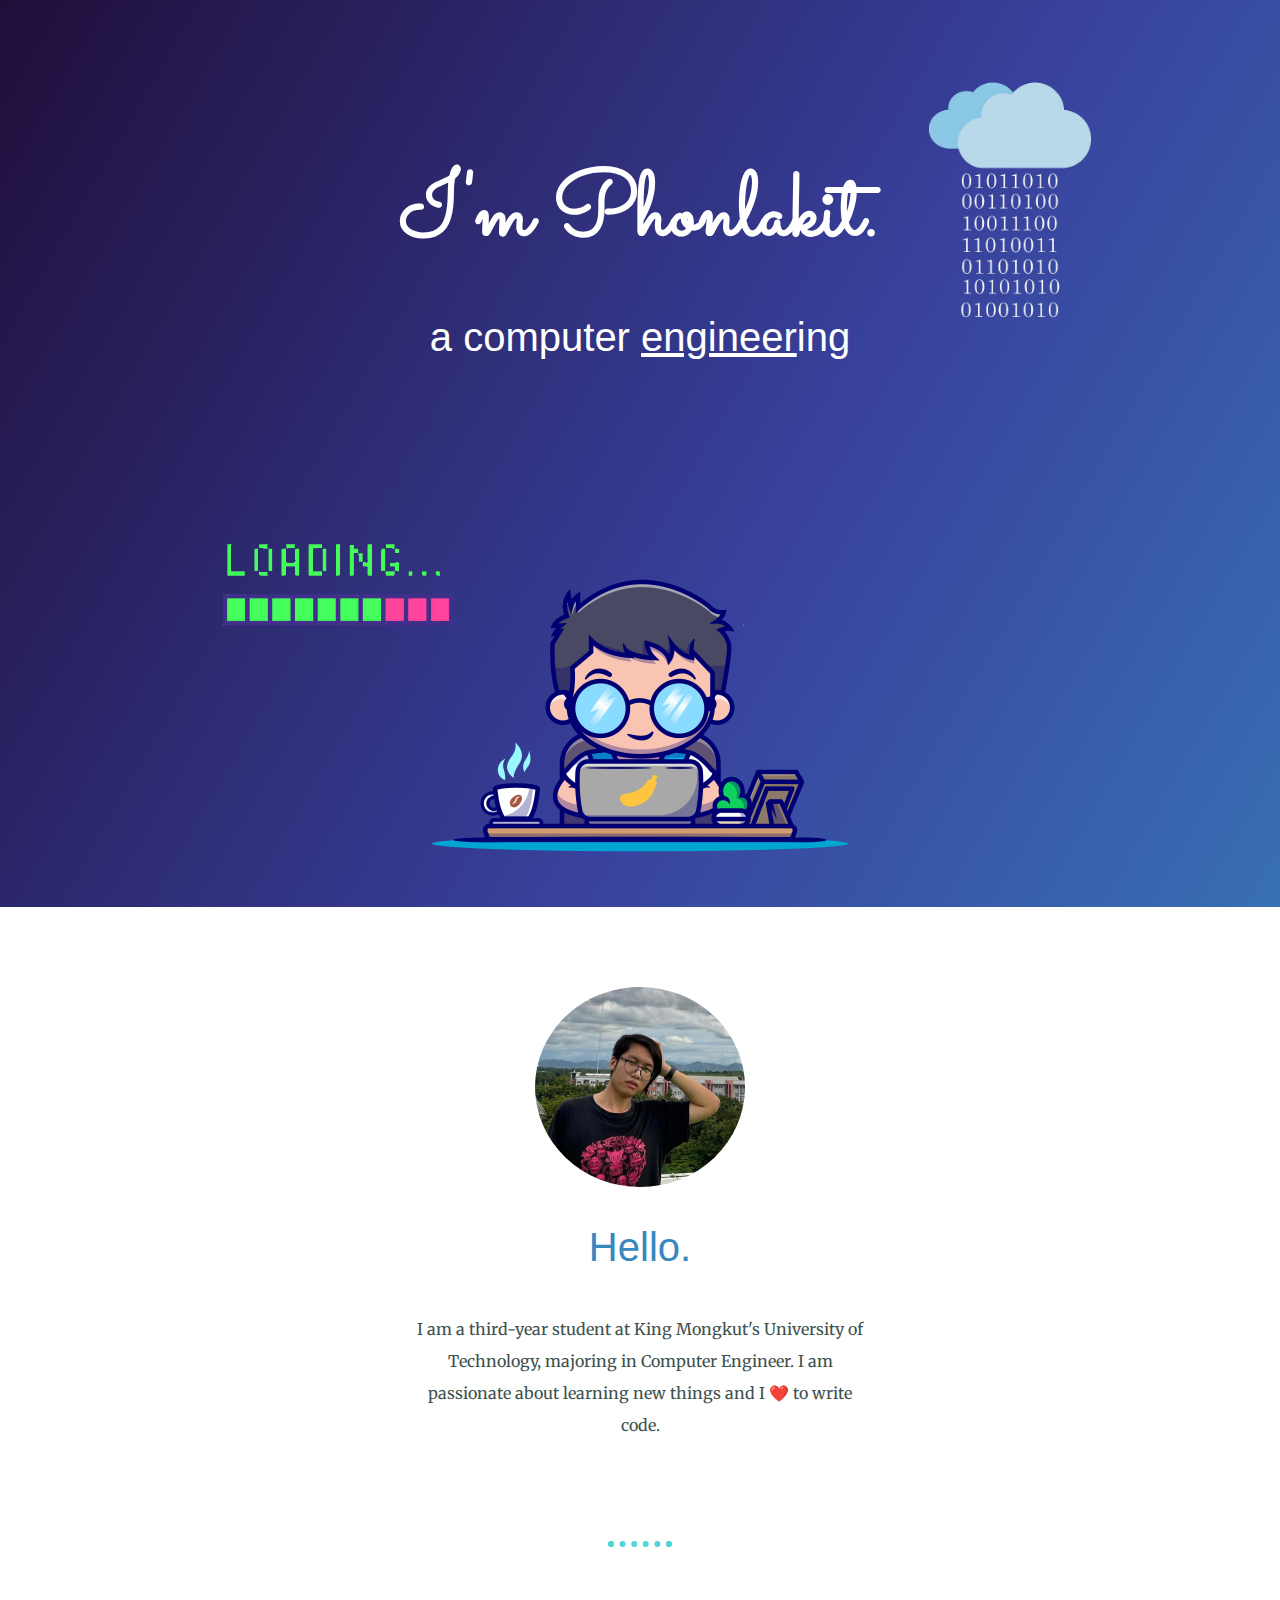
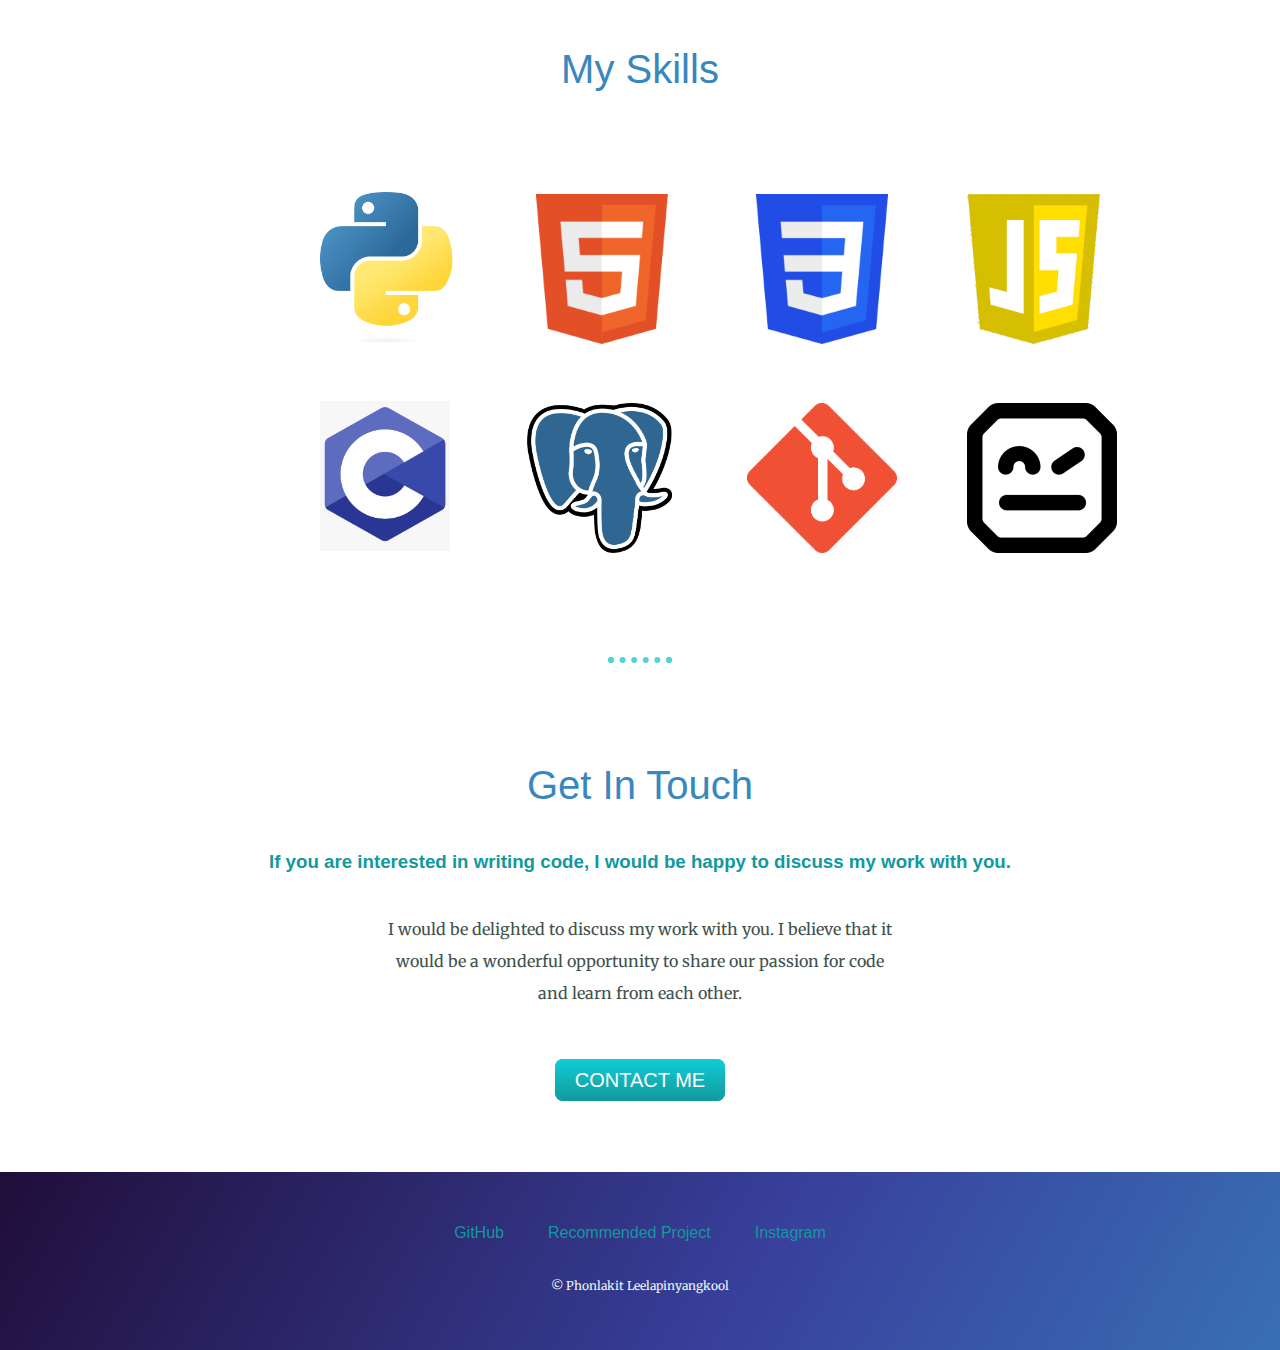
<file: Portfolio V.1/index.html>
<!DOCTYPE html>
<html lang="en">
    <head>
        <meta http-equiv="Content-Type" content="text/html; charset=UTF-8">
      
        <title>Capstone Projet</title>
        <link rel="stylesheet" href="./style.css">
        <link rel="preconnect" href="https://fonts.googleapis.com">
        <link rel="preconnect" href="https://fonts.gstatic.com" crossorigin="">
        <link href="https://fonts.googleapis.com/css2?family=Merriweather:ital,wght@0,300;0,400;0,700;0,900;1,300;1,400;1,700;1,900&amp;family=Sacramento&amp;display=swap" rel="stylesheet">
    </head>


<body cz-shortcut-listen="true">
    <div class="top-container gradient-background">
      <img class="top-cloud" src="./images/cloud.png" alt="cloud" height="380">
      <div class="title-text">
        <h1>I'm Phonlakit.</h1>
        <h2>a computer <span class="engineer"> engineer</span>ing </h2>
      </div>
      <img class="bottom-picture" src="./images/8-bit-loading.png" alt="cloud" height="240">
      <img class="mountain" src="./images/computer.png" alt="mountain-img" height="500">
    </div>
  
    <div class="middle-container">
      <div class="profile">
        <img class="img-profile" src="./images/my-picture.png" alt="angela-profile-img" height="300">
        <h2 class="color-for-h2">Hello.</h2>
        <p class="intro">I am a third-year student at King Mongkut's University of Technology, majoring in Computer Engineer. 
            I am passionate about learning new things and I ❤️ to write code.</p>
      </div>
      <hr>
      <div class="skills">
        <h2 class="color-for-h2">My Skills</h2>
        <div class="parent">
          <div class="python">
            <img class="python-img" src="./images/Python.png" alt="Python" height="150">
          </div>
          <div class="html">
            <img class="html-img" src="./images/HTML.png" alt="HTML" height="150">
          </div>
          <div class="css">
            <img class="css-img" src="./images/CSS.png" alt="CSS" height="150">
          </div>
          <div class="js">
            <img class="js-img" src="./images/javascript.png" alt="js" height="150">
          </div>
          <div class="c-language">
            <img class="c-img" src="./images/C-language.png" alt="C-language" height="150">
          </div>
          <div class="postgresql">
            <img class="postgresql-img" src="./images/postgresql.png" alt="postgresql" height="150">
          </div>
          <div class="git">
            <img class="git-img" src="./images/Git.png" alt="Git" height="150">
          </div>
          <div class="robot-framework">
            <img class="robot-img" src="./images/robot-framework.png" alt="Robot_framework" height="150">
          </div>
        </div>
  
  
        <hr>
        <div class="contact-me">
          <h2 class="color-for-h2">Get In Touch</h2>
          <h3>If you are interested in writing code, I would be happy to discuss my work with you.</h3>
          <p class="contact-message">I would be delighted to discuss my work with you. I believe that it would be a wonderful opportunity to share our passion for code 
            and learn from each other.</p>
          <a class="btn" href="mailto:phonlakit.leel@mail.kmutt.ac.th">CONTACT ME</a>
        </div>
      </div>
    </div>
    <div class="bottom-container gradient-background">
      <a class="footer-link" href="https://github.com/0Phonlakit">GitHub</a>
      <a class="footer-link" href="https://github.com/0Phonlakit/E-commerce-Project">Recommended Project</a>
      <a class="footer-link" href="https://www.instagram.com/plk_few/">Instagram</a>
      <p class="copyright">© Phonlakit Leelapinyangkool</p>
    </div> 
  </body>
</html>
</file>
<file: Portfolio V.1/style.css>
body {
  color: #40514e;
  margin: 0;
  text-align: center;
  font-family: "Merriweather", serif;
}

h1 {
  color: #ffffff;
  font-size: 5.625rem;
  margin: 50px auto 0 auto;
  font-family: "Sacramento", cursive;
  font-weight: bolder;
}

h2 {
  color: #ffffff;
  font-family: "Montserrat", sans-serif;
  font-size: 2.5rem;
  font-weight: normal;
  padding-bottom: 10px;
}

h3 {
  color: #11999e;
  font-family: "Montserrat", sans-serif;
}

p {
  line-height: 2;
}

hr {
  border: dotted #52D3D8 6px;
  border-bottom: none;
  width: 4%;
  margin: 100px auto;
}

a {
  color: #11999e;
  font-family: "Montserrat", sans-serif;
  margin: 10px 20px;
  text-decoration: none;
}

a:hover {
  color: #eaf6f6;
}

.color-for-h2 {
    color: #3887BE;
}

.top-container {
  position: relative;
  padding-top: 100px;
}

.middle-container {
    margin: 80px 0;
  }
  
.bottom-container {
    background-color: #66bfbf;
    padding: 50px 0 20px;
  }

.skill-row {
  width: 50%;
  margin: 100px auto 100px auto;
  text-align: left;
}

.engineer {
  text-decoration: underline;
}

.intro {
  width: 35%;
  margin: auto;
}

.img-profile {
    height: 200px;
    border-radius: 50%;
}

.contact-message {
  width: 40%;
  margin: 40px auto 60px;
}

.copyright {
  color: #eaf6f6;
  font-size: 0.75rem;
  padding: 20px 0;
}

.top-cloud {
  position: absolute;
  right: 80px;
  top: 40px;
}

.bottom-picture {
  position: absolute;
  left: 150px;
  bottom: 200px;
}

.python-img {
    justify-self: center;
    margin-top: 15%;
}

.html-img {
    justify-self: center;
    margin-top: 15%;
}

.css-img {
    justify-self: center;
    margin-top: 15%;
}

.js-img {
    justify-self: center;
    margin-top: 15%;
}

.c-img {
    justify-self: center;
    margin-top: 15%;
}

.postgresql-img {
    justify-self: center;
    margin-top: 15%;
}

.git-img {
    justify-self: center;
    margin-top: 15%;
}

.robot-img {
    justify-self: center;
    margin-top: 15%;
}

.btn {
  background: #11cdd4;
  background-image: -webkit-linear-gradient(top, #11cdd4, #11999e);
  background-image: -moz-linear-gradient(top, #11cdd4, #11999e);
  background-image: -ms-linear-gradient(top, #11cdd4, #11999e);
  background-image: -o-linear-gradient(top, #11cdd4, #11999e);
  background-image: linear-gradient(to bottom, #11cdd4, #11999e);
  -webkit-border-radius: 8;
  -moz-border-radius: 8;
  border-radius: 8px;
  font-family: "Montserrat", sans-serif;
  color: #ffffff;
  font-size: 20px;
  padding: 10px 20px 10px 20px;
  text-decoration: none;
}

.btn:hover {
  background: #30e3cb;
  background-image: -webkit-linear-gradient(top, #30e3cb, #2bc4ad);
  background-image: -moz-linear-gradient(top, #30e3cb, #2bc4ad);
  background-image: -ms-linear-gradient(top, #30e3cb, #2bc4ad);
  background-image: -o-linear-gradient(top, #30e3cb, #2bc4ad);
  background-image: linear-gradient(to bottom, #30e3cb, #2bc4ad);
  text-decoration: none;
}

.parent {
  display: grid;
  grid-template-columns: repeat(4, 1fr);
  grid-template-rows: repeat(2, 1fr);
  width: 50%;
  gap: 70px;
  margin: 70px auto 0 auto;
  text-align: left;
  row-gap: 2rem;
}

.gradient-background {
    background: linear-gradient(300deg, #52D3D8, #3887BE, #38419D, #200E3A);
    background-size: 180% 180%;
    animation: gradient-animation 18s ease infinite;
  }
</file>
